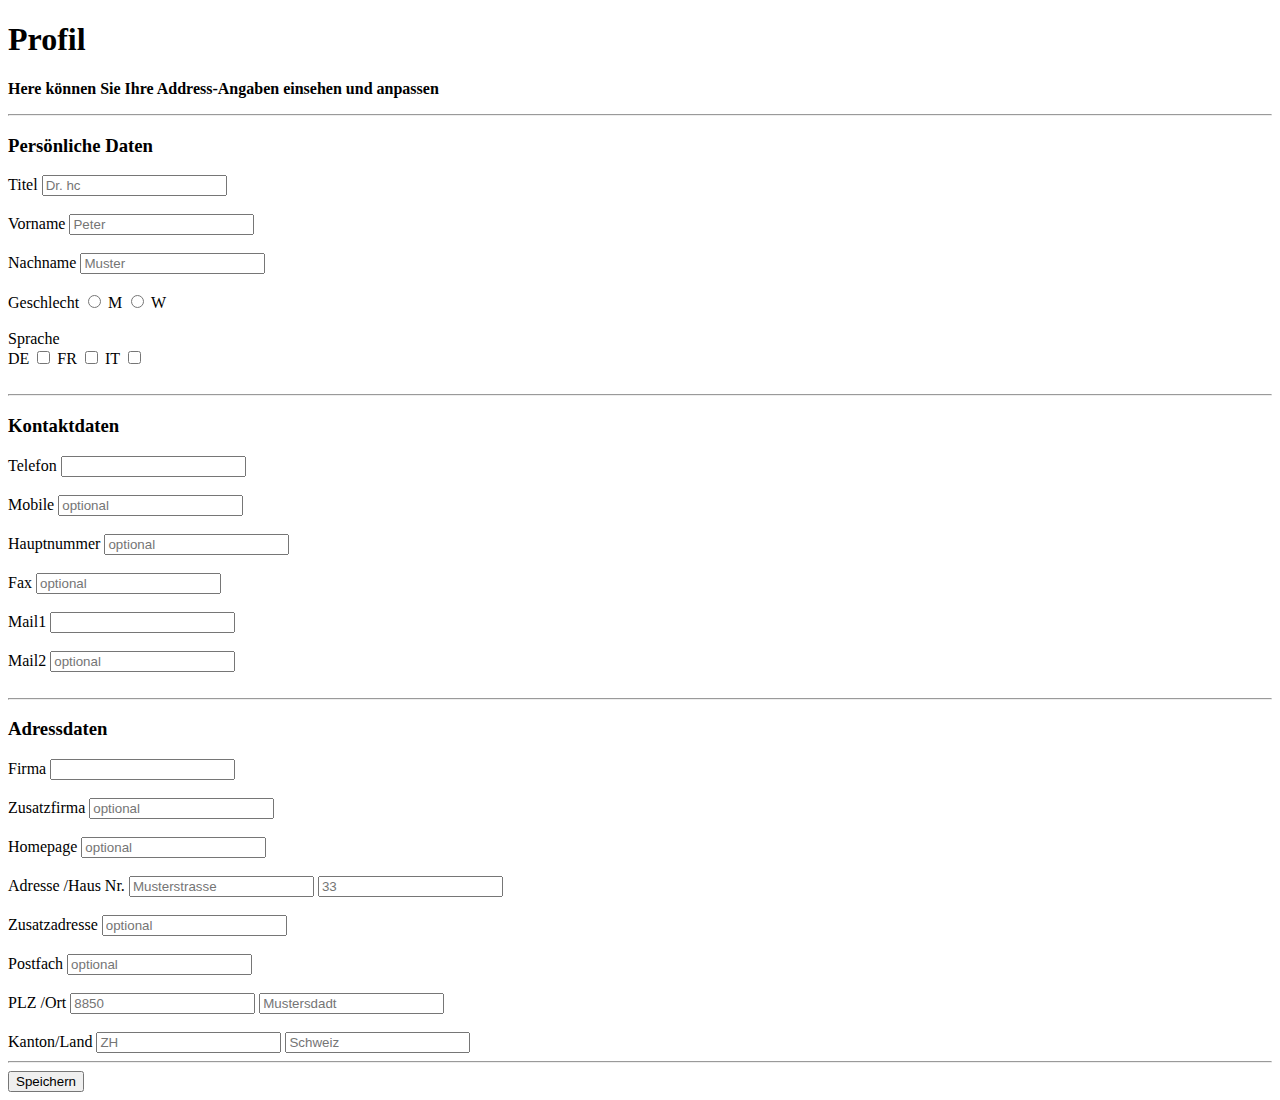
<file: Exercise2/index.html>
<!DOCTYPE html>
<html>
<body>

<h1>Profil</h1>
<p> <strong>Here können Sie Ihre Address-Angaben einsehen und anpassen</strong> </p>
<hr>

<form action="contact.html" method="post">

  <div>
    <h3>Persönliche Daten</h3>
  <label for="titel"> Titel </label>
  <input type="text" id="title" name="title" placeholder="Dr. hc"><br><br>
  <label for="vorname"> Vorname </label>
  <input type="text" id="vorname" name="vorname" placeholder="Peter"><br><br>
  <label for="nachname"> Nachname </label>
  <input type="text" id="nachname" name="nachname" placeholder="Muster"><br><br>

  <label for="geschlecht"> Geschlecht </label>
  <input type="radio" id="männlich" name="geschlecht" value="Männlich">
  <label for="männlich"> M </label>

  <input type="radio" id="weiblich" name="geschlecht" value="Weiblich">
  <label for="weiblich"> W </label> <br><br>

  <label for="sprache"> Sprache </label><br>
  <label for="german"> DE </label>
  <input type="checkbox" id="german" name="german" value="German"> 
  <label for="french"> FR </label>
  <input type="checkbox" id="french" name="french" value="French"> 
  <label for="Italian"> IT </label>
  <input type="checkbox" id="italian" name="italian" value="Italian"> <br><br>
  <hr>
  </div>

  <div>
    <h3>Kontaktdaten</h3>
  <label for="telefon"> Telefon </label>
  <input type="tel" id="telefon" name="telefon" placeholder=""><br><br>
  <label for="mobile"> Mobile </label>
  <input type="tel" id="mobile" name="mobile" placeholder="optional"><br><br>
  <label for="hauptnumber"> Hauptnummer </label>
  <input type="tel" id="hauptnumber" name="hauptnumber" placeholder="optional"><br><br>
  <label for="fax"> Fax </label>
  <input type="tel" id="fax" name="fax" placeholder="optional"><br><br>
  <label for="mail1"> Mail1 </label>
  <input type="email" id="mail1" name="mail1" placeholder=""><br><br>
  <label for="mail2"> Mail2 </label>
  <input type="email" id="mail2" name="mail2" placeholder="optional"><br><br>
  <hr>
  </div>

  <div>
    <h3>Adressdaten</h3>
  <label for="firma"> Firma </label>
  <input type="text" id="firma" name="firma" placeholder=""><br><br>
  <label for="zusatzfirma"> Zusatzfirma </label>
  <input type="text" id="zusatzfirma" name="zusatzfirma" placeholder="optional"><br><br>
  <label for="homepage"> Homepage </label>
  <input type="text" id="homepage" name="homepage" placeholder="optional"><br><br>
  

  <label for="adresse"> Adresse /Haus Nr.</label>
  <input type="text" id="adresse" name="adresse" placeholder="Musterstrasse">
 
  <label for="Hausnummer"> </label>
  <input type="number" id="hausnummer" name="hausnummer" placeholder="33"><br><br>

  <label for="zusatzadresse"> Zusatzadresse </label>
  <input type="text" id="zusatzadresse" name="zusatzadresse" placeholder="optional"><br><br>

  <label for="postfach"> Postfach </label>
  <input type="number" id="postfach" name="postfach" placeholder="optional"><br><br>

  <label for="plz"> PLZ /Ort </label>
  <input type="number" id="plz" name="plz" placeholder="8850">

  <label for="ort"> </label>
  <input type="text" id="ort" name="ort" placeholder="Mustersdadt"><br><br>
 
  <label for="kanton"> Kanton/Land</label>
  <input type="text" id="kanton" name="kanton" placeholder="ZH">
  <label for="land"> </label>
  <input type="text" id="land" name="land" placeholder="Schweiz"><br>
  <hr>
  </div>
 
  
  <input type="submit" value="Speichern">
</form> 

</body>
</html>
</file>
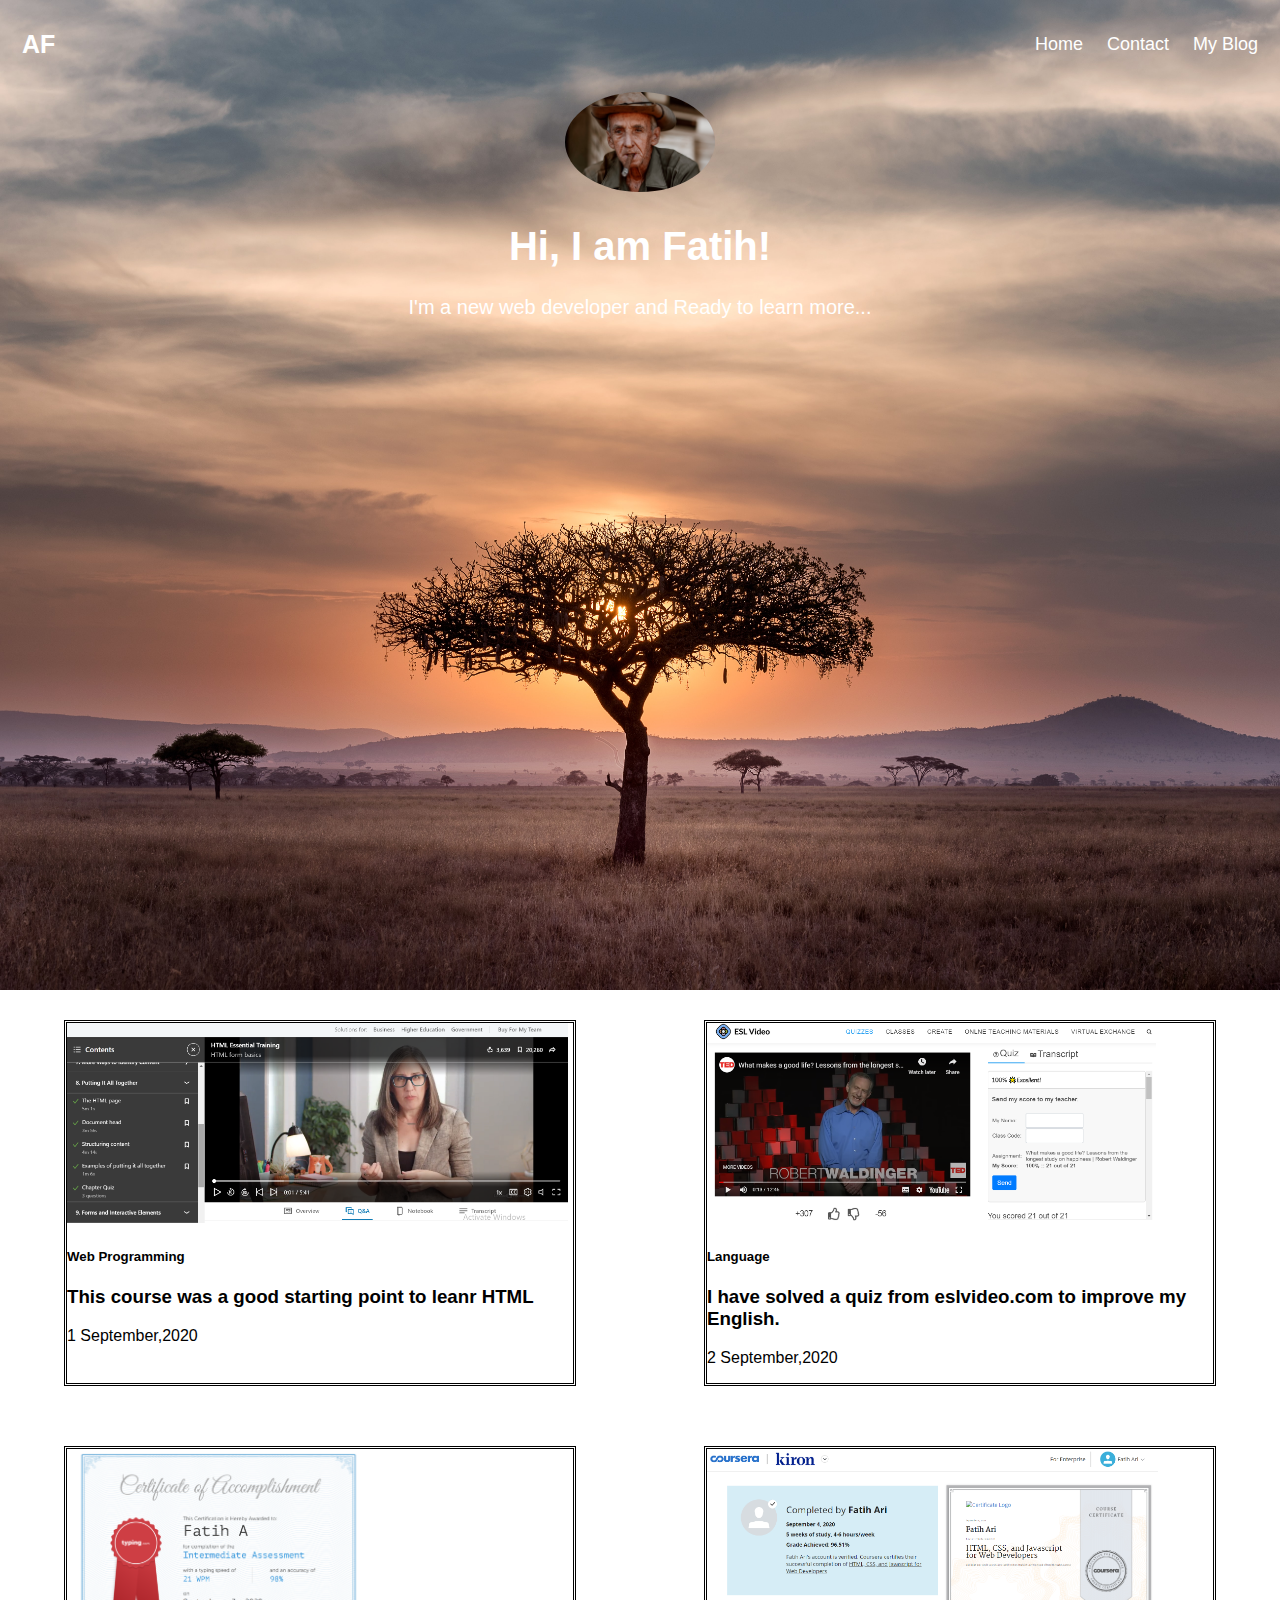
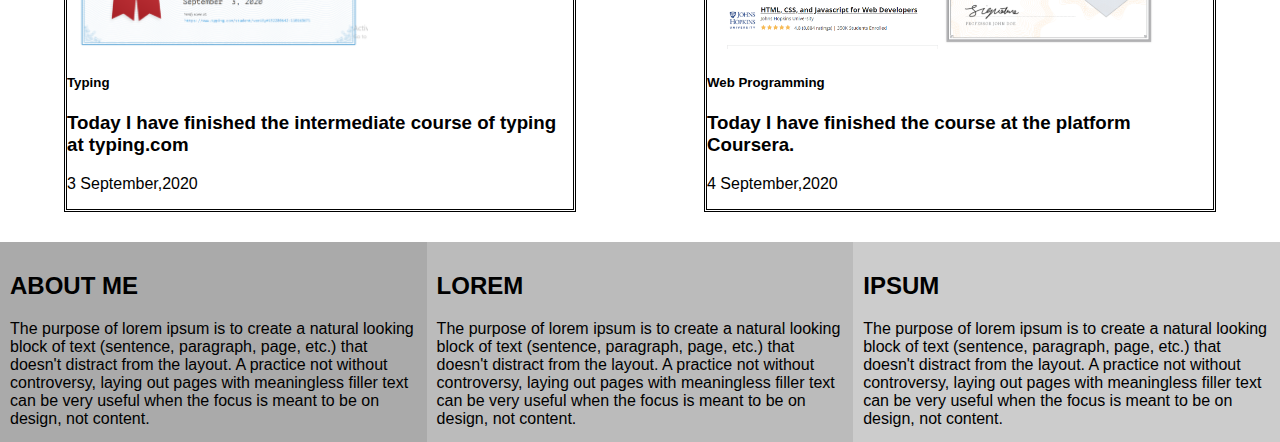
<file: Exercise3/index.html>
<!DOCTYPE html>
<html lang="en">

<meta charset="UTF-8">
    <link rel="stylesheet" href="style.css">
    <meta name="viewport" content="width=device-width, initial-scale=1.0">
    <title>Document</title>
    


<body>
     <main>
         <header id="mySidebar" class="header"> 
                
            <a href="#default" class="logo">AF</a>
                <div class="header-right">
                  <a class="active" href="#home">Home</a>
                  <a href="#contact">Contact</a>
                  <a href="#blog">My Blog</a>
                </div>             
         </header>
        
         <section>
             <img id="circlerImage" src="adam.jpg" alt="pictureOfMain" height="100" weight="100" >
            <h1>Hi, I am Fatih!</h1>
            <p>I'm a new web developer and Ready to learn more...</p> 
         </section>  
         
         
     </main> 
     <div class="flex-container">
        <article>
            <img src="htmlLinkedin2.png" alt="1September" height= "200" weight="200">
            <h5>Web Programming</h5>
            <h3>This course was a good starting point to leanr HTML</h3>
    
            <p>1 September,2020</p>
    
        </article>
        <article>
            <img src="EslVideo10.png" alt="2September" height= "200" weight="200">
            <h5>Language</h5>
            <h3>I have solved a quiz from eslvideo.com to improve my English.</h3>
    
            <p>2 September,2020</p>
    
        </article>

        <article>
            <img src="Typing20.png" alt="3September" height= "200" weight="200">
            <h5>Typing</h5>
            <h3>Today I have finished the intermediate course of typing at typing.com</h3>
    
            <p>3 September,2020</p>
    
        </article>
        <article>
            <img src="CourseraHtml17.png" alt="4September"  height= "200" weight="200">
            <h5>Web Programming</h5>
            <h3>Today I have finished the course at the platform Coursera.</h3>
    
            <p>4 September,2020</p>
    
        </article>

     </div>
     

    <footer class="row">        
            <div class="column" style="background-color:#aaa;">
              <h2>ABOUT ME</h2>
              <p>The purpose of lorem ipsum is to create a natural looking block of text (sentence, paragraph, page, etc.) that doesn't distract from the layout. A practice not without controversy, laying out pages with meaningless filler text can be very useful when the focus is meant to be on design, not content.</p>
            </div>
            <div class="column" style="background-color:#bbb;">
              <h2>LOREM</h2>
              <p>The purpose of lorem ipsum is to create a natural looking block of text (sentence, paragraph, page, etc.) that doesn't distract from the layout. A practice not without controversy, laying out pages with meaningless filler text can be very useful when the focus is meant to be on design, not content.</p>
            </div>
            <div class="column" style="background-color:#ccc;">
              <h2>IPSUM</h2>
              <p>The purpose of lorem ipsum is to create a natural looking block of text (sentence, paragraph, page, etc.) that doesn't distract from the layout. A practice not without controversy, laying out pages with meaningless filler text can be very useful when the focus is meant to be on design, not content.</p>
            </div>
          
    </footer>
     
</body>

</html>
</file>
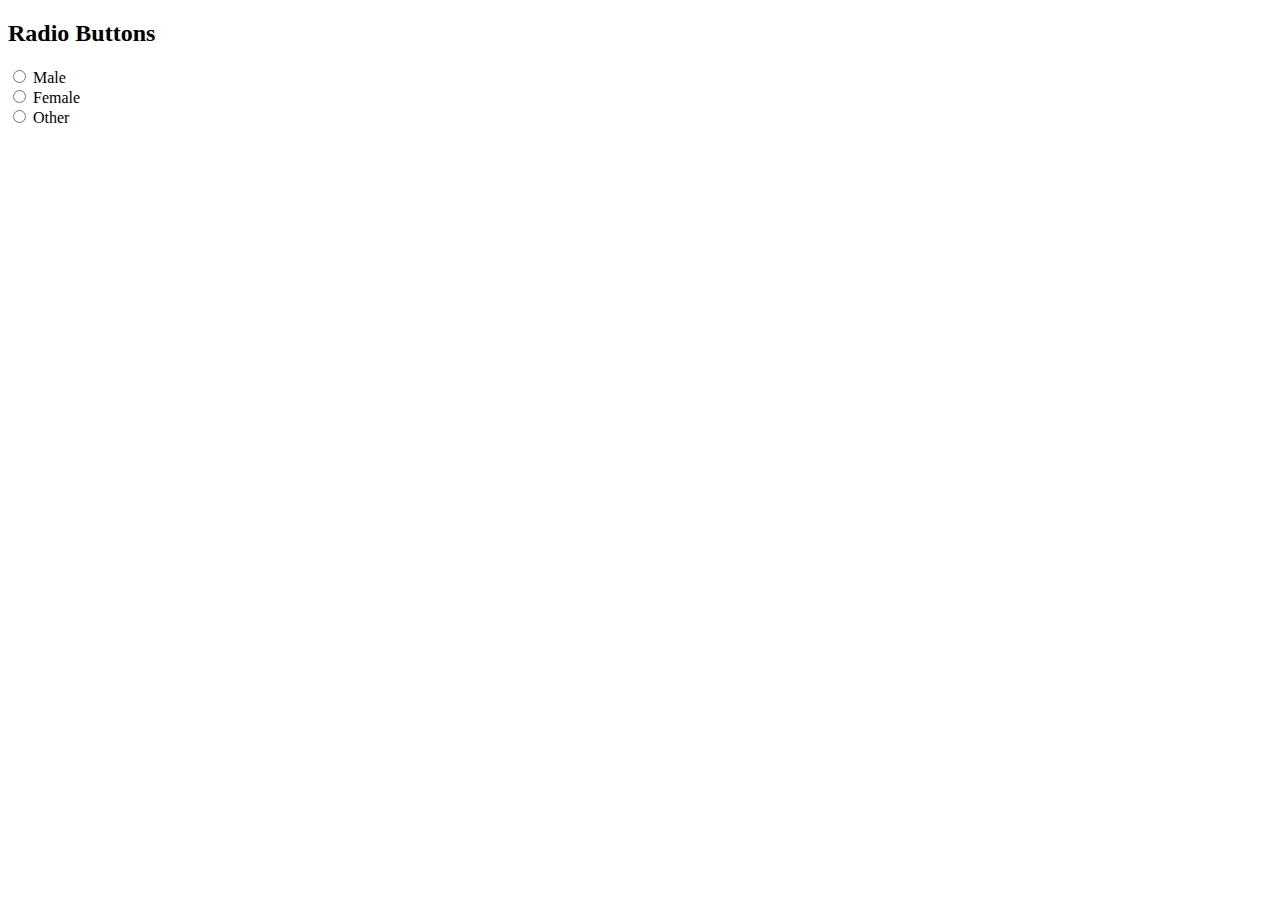
<file: Exercise1/contact.html>
<!DOCTYPE html>
<html>
<body>

<h2>Radio Buttons</h2>

<form>
  <input type="radio" id="male" name="gender" value="male">
  <label for="male">Male</label><br>
  <input type="radio" id="female" name="gender" value="female">
  <label for="female">Female</label><br>
  <input type="radio" id="other" name="gender" value="other">
  <label for="other">Other</label>
</form> 

</body>
</html>
</file>
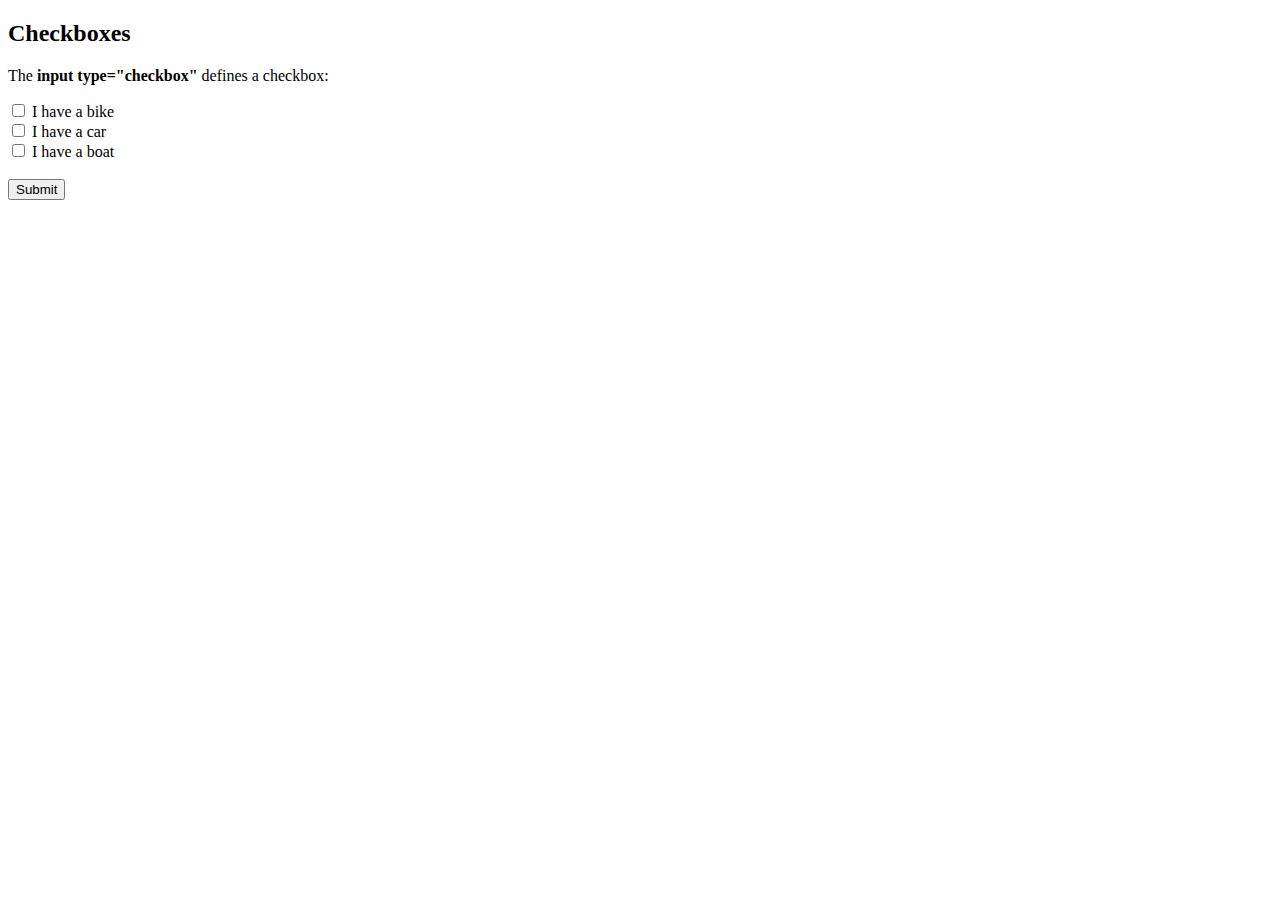
<file: Exercise1/Home.html>
<!DOCTYPE html>
<html>
<body>

<h2>Checkboxes</h2>
<p>The <strong>input type="checkbox"</strong> defines a checkbox:</p>

<form action="contact.html" method="post">
  <input type="checkbox" id="vehicle1" name="vehicle1" value="Bike">
  <label for="vehicle1"> I have a bike</label><br>
  <input type="checkbox" id="vehicle2" name="vehicle2" value="Car">
  <label for="vehicle2"> I have a car</label><br>
  <input type="checkbox" id="vehicle3" name="vehicle3" value="Boat">
  <label for="vehicle3"> I have a boat</label><br><br>
  <input type="submit" value="Submit">
</form> 

</body>
</html>
</file>
<file: Exercise3/style.css>
main {
            background-image: url(background.jpg);
            background-repeat: no-repeat;  
            background-size: 100% 100%;
            width: 100%;
            text-align: center;
            height: 110vh;
            
          }
          
          section {
            display: inline-block;
            margin: 0 auto;
            padding: 3px;
            color:white;
            font-size: 20px; 
            
          }
          * {box-sizing: border-box;}

body { 
  margin: 0;
  font-family: Arial, Helvetica, sans-serif;
}

.header {
  overflow: hidden;
  padding: 20px 10px;
}

.header a {
  float: left;
  color:white;
  text-align: center;
  padding: 12px;
  text-decoration: none;
  font-size: 18px; 
  line-height: 25px;
  border-radius: 4px;
}

.header a.logo {
  font-size: 25px;
  font-weight: bold;
}

.header a:hover {
  background-color: #ddd;
  color: black;
}

.header a.active {
  
  color: white;
}

.header-right {
  float: right;
}

@media screen and (max-width: 500px) {
  .header a {
    float: none;
    display: block;
    text-align: left;
  }
  
  .header-right {
    float: none;
  }
}

          #circlerImage {
            border-radius: 50%;
            margin:  auto;
          }

          article {
            position: relative;
            left: 0%;
            top: 75px 10px 20px 10px;
            border-style: double;
            width: 40%;
          }

          .column {
            position: relative;
            float: left;
            width: 33.33%;
            padding: 10px;
            height: 200px; 
          }
          
          
          .row:after {
            position: relative;
          
            content: "";
            display: table;
            clear: both;
          }

          .flex-container {
            display: flex;
            flex-wrap: wrap;
            justify-content: space-around;
            
          }
          .flex-container > article {           
            
            margin: 30px;
            
          }
</file>
